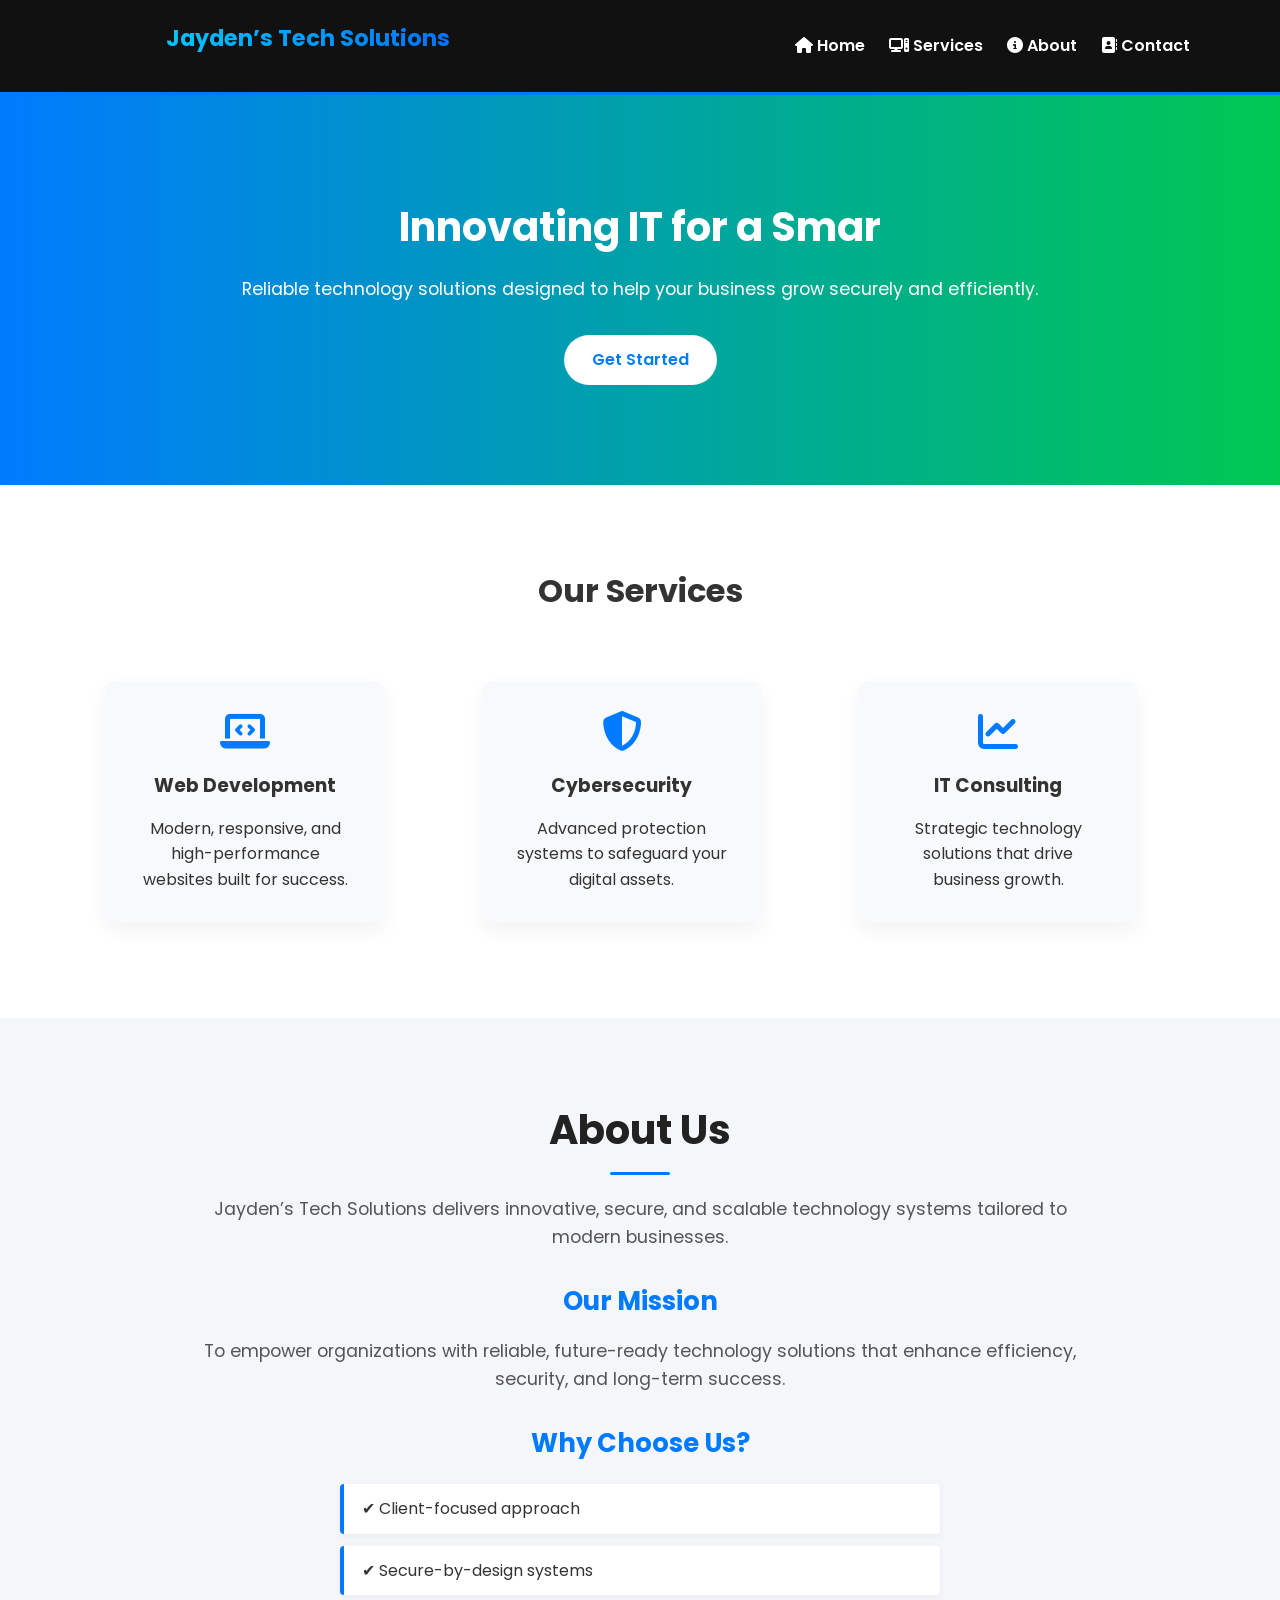
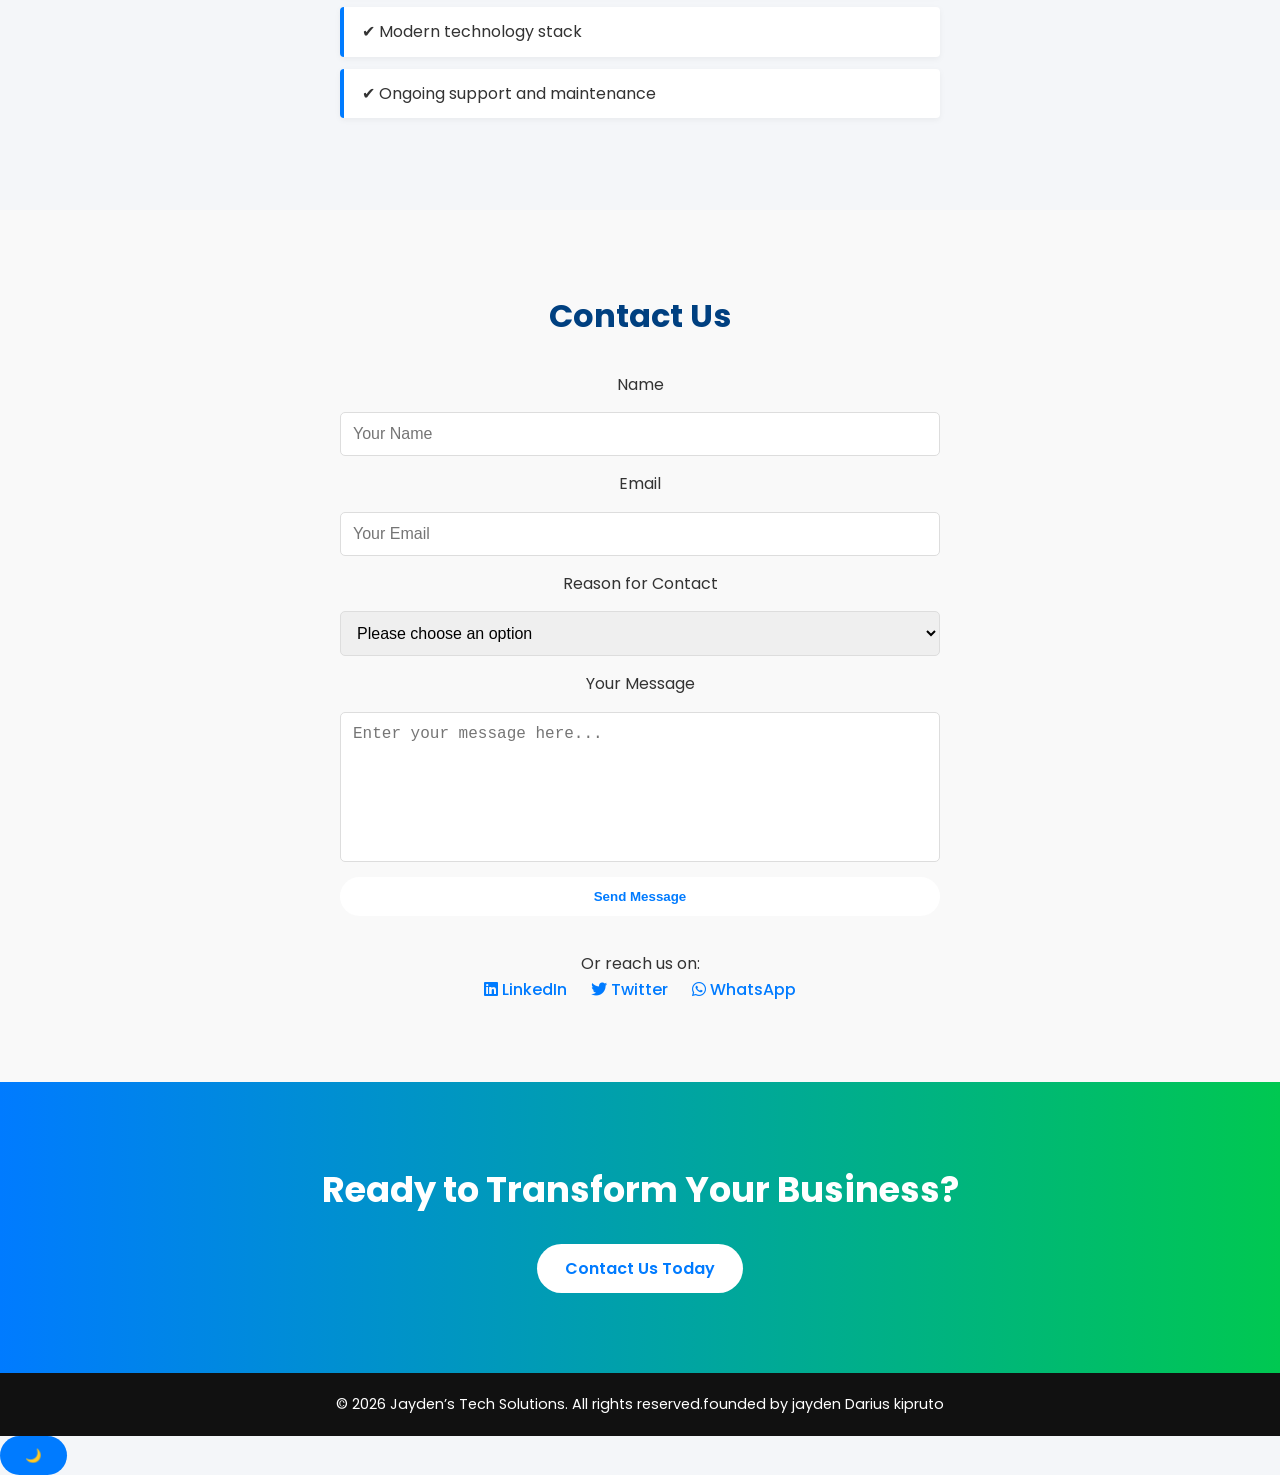
<file: index.html>
<!DOCTYPE html>
<html lang="en">
<head>
  <meta charset="UTF-8">
  <meta name="viewport" content="width=device-width, initial-scale=1.0">
  <title>Jayden’s Tech Solutions</title>

  <meta name="description" content="Jayden Tech Solutions by Jayden Darius Kipruto. Offering web development, cybersecurity, and IT consulting services in Kenya. Reliable technology solutions to help your business grow securely and efficiently.">
  <meta name="keywords" content="Jayden Darius, Jayden Kipruto, Kipruto Darius, Jayden Tech Solutions, IT services Kenya, web development, cybersecurity, IT consulting">
  <meta name="author" content="Jayden Darius Kipruto">
  <meta property="og:title" content="Jayden Tech Solutions - Innovating IT for a Smarter Future">
  <meta property="og:description" content="Founded by Jayden Darius Kipruto, Jayden Tech Solutions delivers web development, cybersecurity, and IT consulting services in Kenya.">
  <meta property="og:type" content="website">
  <meta property="og:url" content="https://dariuskipruto1.github.io/jayden/">
  <meta property="og:image" content="https://dariuskipruto1.github.io/jayden/image.png">
  <meta property="og:image:width" content="1200">
  <meta property="og:image:height" content="630">
  <meta name="twitter:card" content="summary_large_image">
  <meta name="twitter:title" content="Jayden Tech Solutions - Innovating IT for a Smarter Future">
  <meta name="twitter:description" content="Jayden Darius Kipruto provides reliable IT services including web development, cybersecurity, and consulting in Kenya.">
  <meta name="twitter:image" content="https://dariuskipruto1.github.io/jayden/image.png">


  <link rel="stylesheet" href="styles.css">
  <link href="https://fonts.googleapis.com/css2?family=Poppins:wght@400;600&display=swap" rel="stylesheet">
  <link rel="stylesheet" href="https://cdnjs.cloudflare.com/ajax/libs/font-awesome/6.5.0/css/all.min.css">

  <link rel="icon" type="image/png" href="jaytech.png">

 
  <script type="application/ld+json">
  {
    "@context": "https://schema.org",
    "@type": "Organization",
    "name": "Jayden Tech Solutions",
    "url": "https://dariuskipruto1.github.io/jayden",
    "founder": {
      "@type": "Person",
      "name": "Jayden Darius Kipruto"
    }
  }
  </script>
</head>


<body>
  <header class="header">
  <div class="container header-container">
    <div class="logo">
      <video autoplay muted loop playsinline class="logo-video">
        <source src="jayden.mp4" type="video/webm">
      </video>
      <h1>Jayden’s Tech Solutions</h1>
    </div>

    <nav>
      <ul class="nav-menu" id="navMenu">
        <li><a href="index.html"><i class="fa fa-home"></i> Home</a></li>
        <li><a href="service.html"><i class="fa-solid fa-computer"></i> Services</a></li>
        <li><a href="about.html"><i class="fa-solid fa-circle-info"></i> About</a></li>
        <li><a href="contact.html"><i class="fa-solid fa-address-book"></i> Contact</a></li>
      </ul>
    </nav>

    <div class="menu-toggle" onclick="toggleMenu()">
      <span class="fa fa-bars"></span>
    </div>
  </div>
</header>

<div class="overlay" id="overlay"></div>
<section id="home" class="hero">
  <div class="container">
    <h2>Innovating IT for a Smarter Future</h2>
    <p>Reliable technology solutions designed to help your business grow securely and efficiently.</p>
    <a href="contact.html" class="btn-primary">Get Started</a>
  </div>
</section>
<section id="services" class="services">
  <div class="container">
    <h2>Our Services</h2>

    <div class="services-grid">

      <div class="service-card">
        <i class="fas fa-laptop-code"></i>
        <h3>Web Development</h3>
        <p>Modern, responsive, and high-performance websites built for success.</p>
      </div>

      <div class="service-card">
        <i class="fas fa-shield-alt"></i>
        <h3>Cybersecurity</h3>
        <p>Advanced protection systems to safeguard your digital assets.</p>
      </div>

      <div class="service-card">
        <i class="fas fa-chart-line"></i>
        <h3>IT Consulting</h3>
        <p>Strategic technology solutions that drive business growth.</p>
      </div>

    </div>
  </div>
</section>

<section id="about" class="about">
  <div class="container">
    <h2>About Us</h2>

    <p>
      Jayden’s Tech Solutions delivers innovative, secure, and scalable
      technology systems tailored to modern businesses.
    </p>

    <h3>Our Mission</h3>
    <p>
      To empower organizations with reliable, future-ready technology solutions
      that enhance efficiency, security, and long-term success.
    </p>

    <h3>Why Choose Us?</h3>
    <ul class="about-list">
      <li>✔ Client-focused approach</li>
      <li>✔ Secure-by-design systems</li>
      <li>✔ Modern technology stack</li>
      <li>✔ Ongoing support and maintenance</li>
    </ul>
  </div>
</section>

<section id="contact" class="contact">
  <div class="container">
    <h2>Contact Us</h2>

    <form action="https://formsubmit.co/jaydencomputer7@gmail.com" method="POST">

      <label for="name">Name</label>
      <input type="text" id="name" name="name" placeholder="Your Name" required>

      <label for="email">Email</label>
      <input type="email" id="email" name="email" placeholder="Your Email" required>

      <label for="reason">Reason for Contact</label>
      <select id="reason" name="reason" required>
        <option value="">Please choose an option</option>
        <option value="support">Support</option>
        <option value="feedback">Feedback</option>
        <option value="partnership">Partnership</option>
        <option value="general">General Question</option>
      </select>

      <label for="message">Your Message</label>
      <textarea id="message" name="message" placeholder="Enter your message here..." required></textarea>

      <button type="submit" class="btn-primary">Send Message</button>

      <div class="social-links">
        <p>Or reach us on:</p>
        <a href="https://www.linkedin.com/in/darius-kipruto-01ab38348"><i class="fab fa-linkedin"></i> LinkedIn</a>
        <a href="https://x.com/jaydenITdarius"><i class="fab fa-twitter"></i> Twitter</a>
        <a href="https://wa.me/+254741182283" target="_blank">
  <i class="fab fa-whatsapp"></i> WhatsApp
</a>

      </div>

    </form>
  </div>
</section>

<section class="cta">
  <div class="container">
    <h2>Ready to Transform Your Business?</h2>
    <a href="contact.html" class="btn-primary">Contact Us Today</a>
  </div>
</section>

<footer>
  <div class="container">
    <p>&copy; 2026 Jayden’s Tech Solutions. All rights reserved.founded by jayden Darius kipruto</p>
  </div>
</footer>
<script src="script.js"></script>
</body>
</html>
</file>
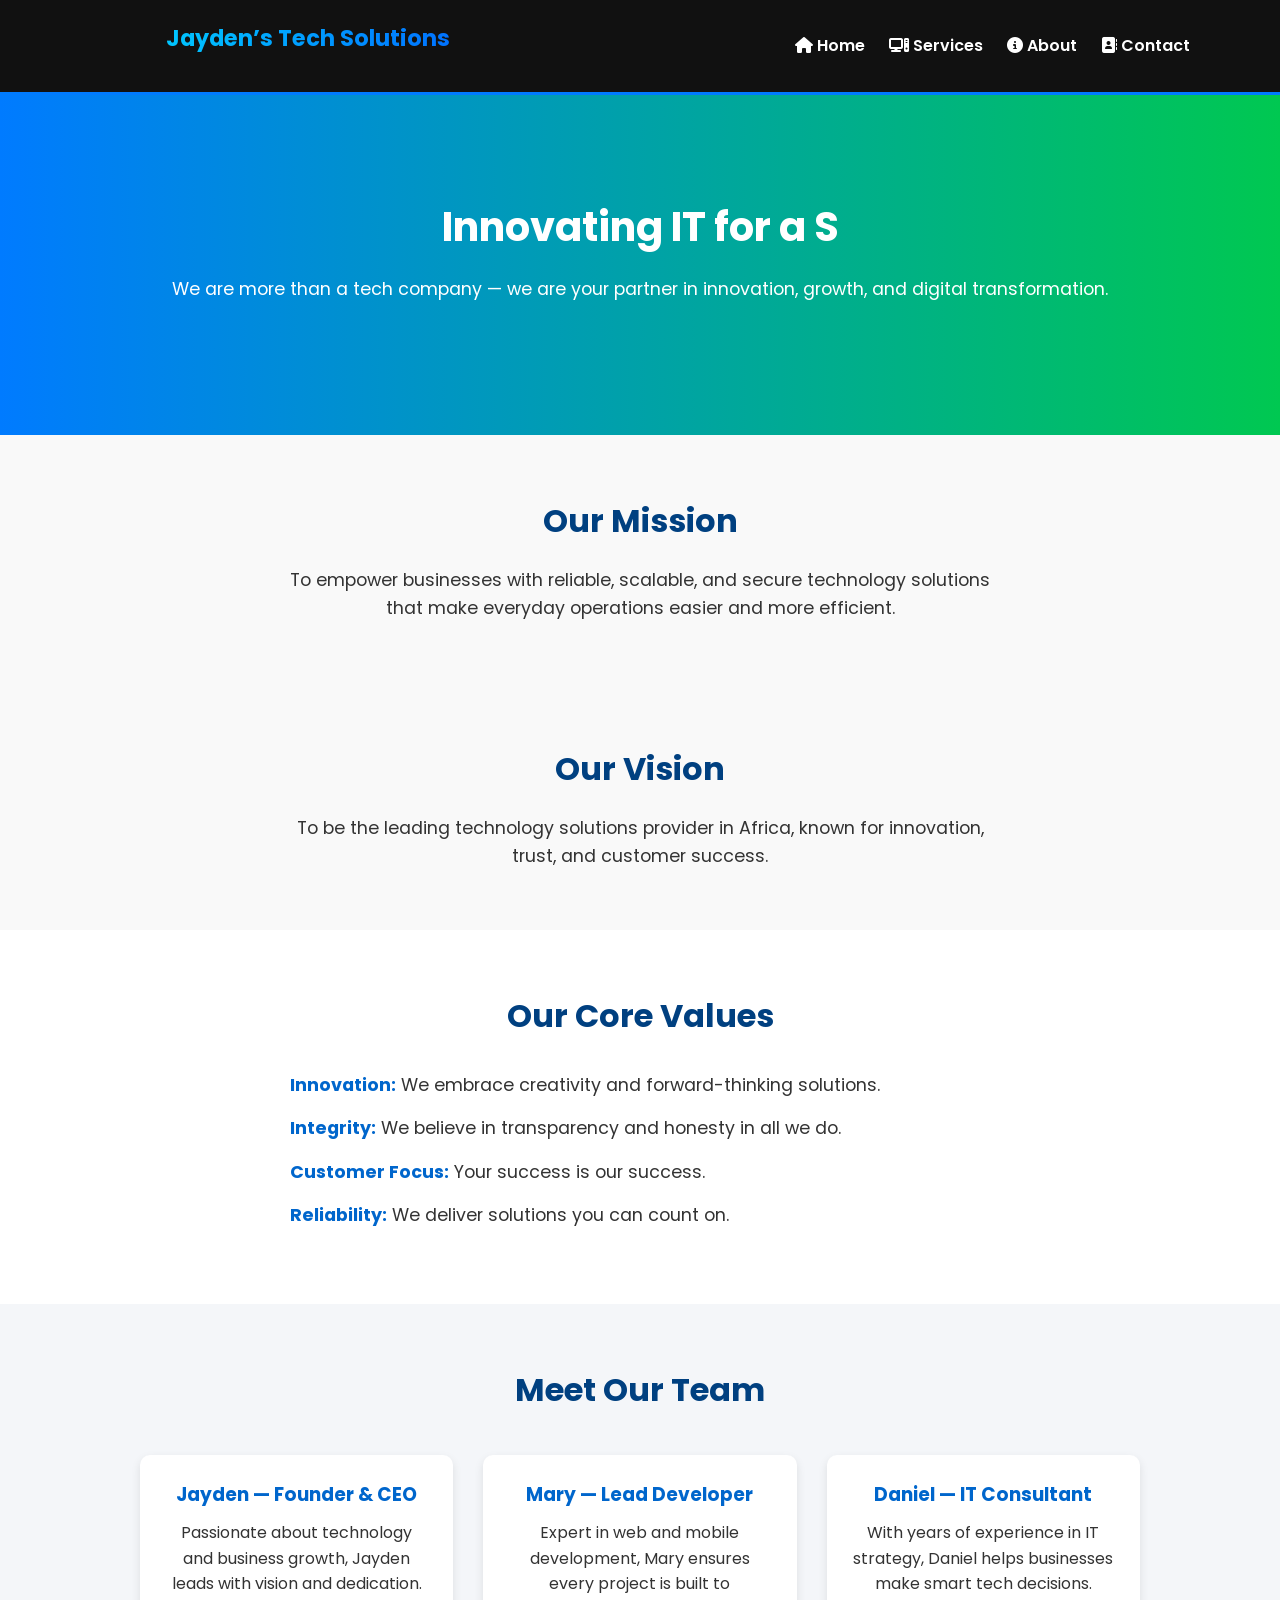
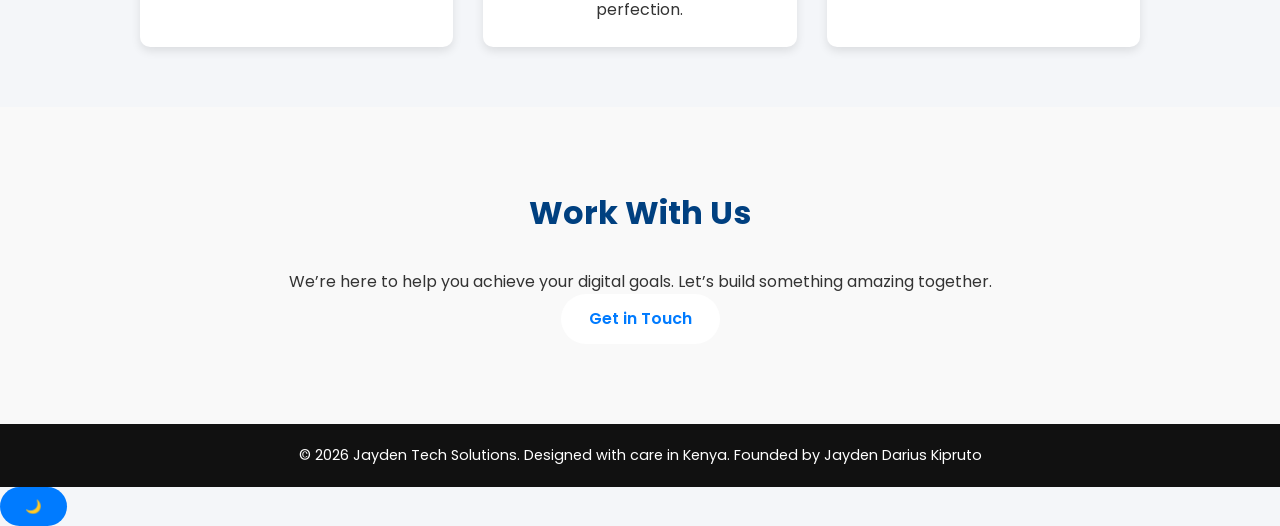
<file: about.html>
<!DOCTYPE html>
<html lang="en">
<head>
  <meta charset="UTF-8">
  <meta name="viewport" content="width=device-width, initial-scale=1.0">
  <title>About Us - Jayden’s Tech Solutions</title>
  <meta name="description" content="Learn more about Jayden Darius Kipruto and the mission behind Jayden Tech Solutions. Delivering innovative IT services in Kenya.">
  <meta name="keywords" content="About Jayden Tech Solutions, Jayden Darius Kipruto, IT services Kenya, company profile">
  <meta name="author" content="Jayden Darius Kipruto">
  <meta property="og:title" content="About Us - Jayden Tech Solutions">
  <meta property="og:description" content="Discover the story and vision of Jayden Tech Solutions, founded by Jayden Darius Kipruto.">
  <meta property="og:type" content="website">
  <meta property="og:url" content="https://dariuskipruto1.github.io/jayden/about.html">
  <meta property="og:image" content="https://dariuskipruto1.github.io/jayden/image.png">

  <meta name="twitter:card" content="summary_large_image">
  <meta name="twitter:title" content="About Us - Jayden Tech Solutions">
  <meta name="twitter:description" content="Learn more about Jayden Darius Kipruto and the mission behind Jayden Tech Solutions.">
  <meta name="twitter:image" content="https://dariuskipruto1.github.io/jayden/image.png">

  <link rel="stylesheet" href="styles.css">
  <link href="https://fonts.googleapis.com/css2?family=Poppins:wght@400;600&display=swap" rel="stylesheet">
  <link rel="stylesheet" href="https://cdnjs.cloudflare.com/ajax/libs/font-awesome/6.5.0/css/all.min.css">

  <link rel="icon" type="image/png" href="jaytech.png">
</head>

<body>
   <header class="header">
  <div class="container header-container">
    <div class="logo">
      <video autoplay muted loop playsinline class="logo-video">
        <source src="jayden.mp4" type="video/webm">
      </video>
      <h1>Jayden’s Tech Solutions</h1>
    </div>

    <nav>
      <ul class="nav-menu" id="navMenu">
        <li><a href="index.html"><i class="fa fa-home"></i> Home</a></li>
        <li><a href="service.html"><i class="fa-solid fa-computer"></i> Services</a></li>
        <li><a href="about.html"><i class="fa-solid fa-circle-info"></i> About</a></li>
        <li><a href="contact.html"><i class="fa-solid fa-address-book"></i> Contact</a></li>
      </ul>
    </nav>

    <div class="menu-toggle" onclick="toggleMenu()">
      <span class="fa fa-bars"></span>
    </div>
  </div>
</header>
<div class="overlay" id="overlay"></div>
  <section class="hero">
    <h2>About Jayden Tech Solutions</h2>
    <p>We are more than a tech company — we are your partner in innovation, growth, and digital transformation.</p>
  </section>
  <section class="mission">
    <h2>Our Mission</h2>
    <p>To empower businesses with reliable, scalable, and secure technology solutions that make everyday operations easier and more efficient.</p>
  </section>
  <section class="vision">
    <h2>Our Vision</h2>
    <p>To be the leading technology solutions provider in Africa, known for innovation, trust, and customer success.</p>
  </section>

  <section class="values">
    <h2>Our Core Values</h2>
    <ul>
      <li><strong>Innovation:</strong> We embrace creativity and forward-thinking solutions.</li>
      <li><strong>Integrity:</strong> We believe in transparency and honesty in all we do.</li>
      <li><strong>Customer Focus:</strong> Your success is our success.</li>
      <li><strong>Reliability:</strong> We deliver solutions you can count on.</li>
    </ul>
  </section>
  <section class="team">
    <h2>Meet Our Team</h2>
    <div class="team-container">
      <div class="team-member">
        <h3>Jayden — Founder & CEO</h3>
        <p>Passionate about technology and business growth, Jayden leads with vision and dedication.</p>
      </div>
      <div class="team-member">
        <h3>Mary — Lead Developer</h3>
        <p>Expert in web and mobile development, Mary ensures every project is built to perfection.</p>
      </div>
      <div class="team-member">
        <h3>Daniel — IT Consultant</h3>
        <p>With years of experience in IT strategy, Daniel helps businesses make smart tech decisions.</p>
      </div>
    </div>
  </section>
  <section class="contact">
    <h2>Work With Us</h2>
    <p>We’re here to help you achieve your digital goals. Let’s build something amazing together.</p>
    <a href="contact.html" class="cta-btn">Get in Touch</a>
  </section>

  
  <footer>
    <p>&copy; 2026 Jayden Tech Solutions. Designed with care in Kenya. Founded by Jayden Darius Kipruto</p>
  </footer>
  <script src="script.js"></script>
</body>
</html>
</file>
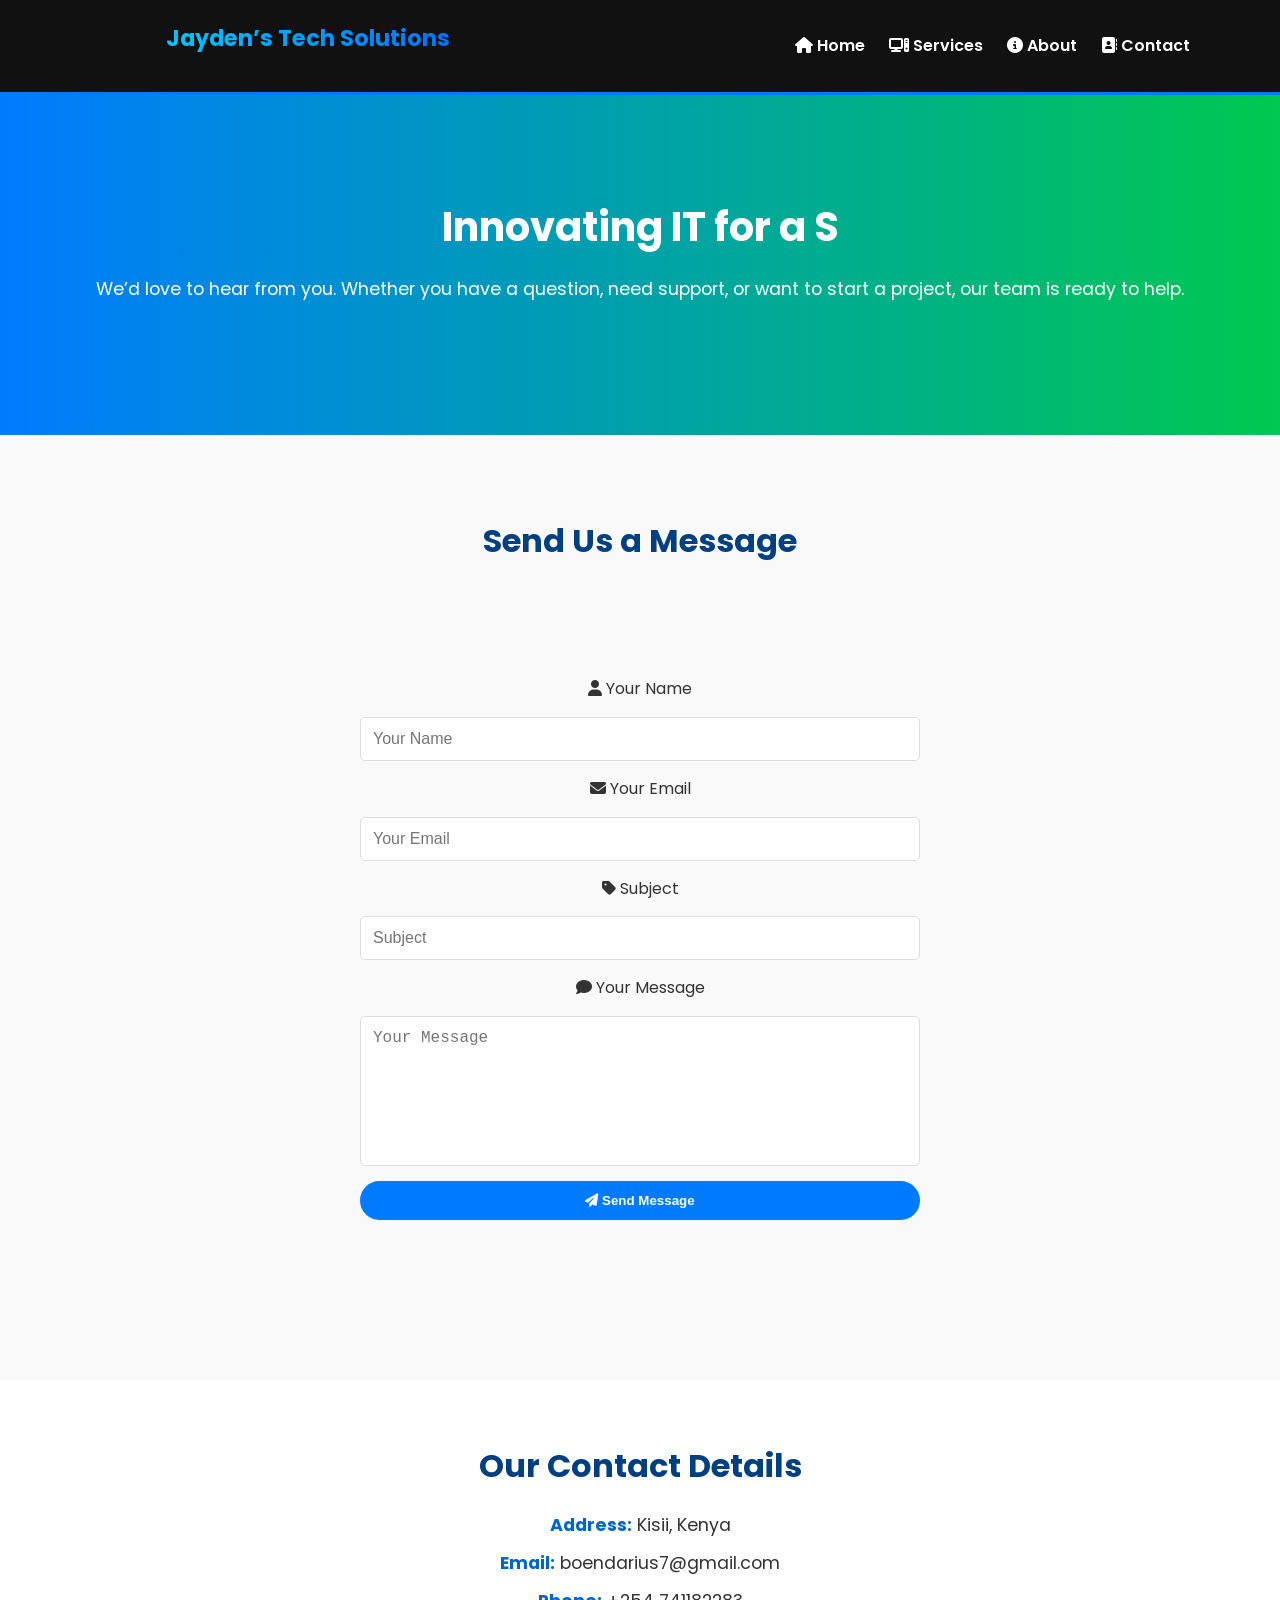
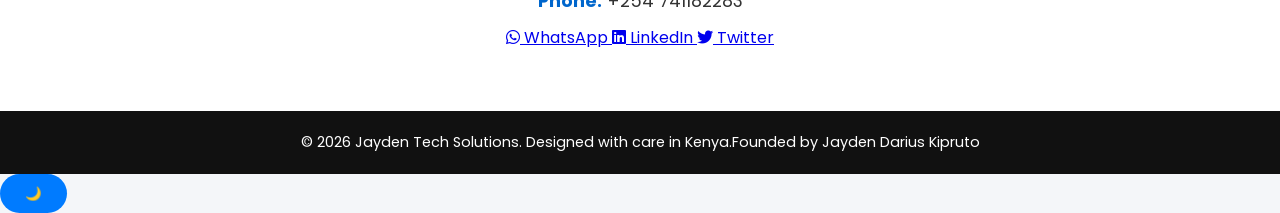
<file: contact.html>
<!DOCTYPE html>
<html lang="en">
<head>
  <meta charset="UTF-8">
  <meta name="viewport" content="width=device-width, initial-scale=1.0">
  <title>Contact Us - Jayden’s Tech Solutions</title>
  <meta name="description" content="Get in touch with Jayden Tech Solutions. We’re here to help you with your technology needs.">
  <meta name="keywords" content="Contact Jayden Tech Solutions, Jayden Darius Kipruto, IT services Kenya, company profile">
  <meta name="author" content="Jayden Darius Kipruto">
  <meta property="og:title" content="Contact Us - Jayden Tech Solutions">
  <meta property="og:description" content="Get in touch with Jayden Tech Solutions. We’re here to help you with your technology needs.">
  <meta property="og:type" content="website">
  <meta property="og:url" content="https://dariuskipruto1.github.io/jayden/contact.html">
  <meta property="og:image" content="https://dariuskipruto1.github.io/jayden/image.png">
  <meta name="twitter:card" content="summary_large_image">
  <meta name="twitter:title" content="Contact Us - Jayden Tech Solutions">
  <meta name="twitter:description" content="Get in touch with Jayden Tech Solutions. We’re here to help you with your technology needs.">
  <meta name="twitter:image" content="https://dariuskipruto1.github.io/jayden/image.png">

  <link rel="stylesheet" href="styles.css">
  <link href="https://fonts.googleapis.com/css2?family=Poppins:wght@400;600&display=swap" rel="stylesheet">
  <link rel="stylesheet" href="https://cdnjs.cloudflare.com/ajax/libs/font-awesome/6.5.0/css/all.min.css">
  <link rel="icon" type="image/png" href="jaytech.png">
</head>

<body> <header class="header">
  <div class="container header-container">
    <div class="logo">
      <video autoplay muted loop playsinline class="logo-video">
        <source src="jayden.mp4" type="video/webm">
      </video>
      <h1>Jayden’s Tech Solutions</h1>
    </div>
    <nav>
      <ul class="nav-menu" id="navMenu">
        <li><a href="index.html"><i class="fa fa-home"></i> Home</a></li>
        <li><a href="service.html"><i class="fa-solid fa-computer"></i> Services</a></li>
        <li><a href="about.html"><i class="fa-solid fa-circle-info"></i> About</a></li>
        <li><a href="contact.html"><i class="fa-solid fa-address-book"></i> Contact</a></li>
      </ul>
    </nav>
    <div class="menu-toggle" onclick="toggleMenu()">
      <span class="fa fa-bars"></span>
    </div>
  </div>
</header>
<div class="overlay" id="overlay"></div>
  <section class="hero">
    <h2>Get in Touch</h2>
    <p>We’d love to hear from you. Whether you have a question, need support, or want to start a project, our team is ready to help.</p>
  </section>
 <section class="contact-form">
  <h2>Send Us a Message</h2>
  <form action="https://formspree.io/f/mqeyazaq" method="POST" class="contact-form">
    <label for="name"><i class="fa fa-user"></i> Your Name</label>
    <input type="text" id="name" name="name" placeholder="Your Name" required>

    <label for="email"><i class="fa fa-envelope"></i> Your Email</label>
    <input type="email" id="email" name="email" placeholder="Your Email" required>

    <label for="subject"><i class="fa fa-tag"></i> Subject</label>
    <input type="text" id="subject" name="subject" placeholder="Subject" required>

    <label for="message"><i class="fa fa-comment"></i> Your Message</label>
    <textarea id="message" name="message" placeholder="Your Message" required></textarea>


    <input type="hidden" name="_autoresponse" value="Thank you for contacting Jayden Tech Solutions! We will get back to you as soon as possible.">

   
    <input type="hidden" name="_next" value="https://dariuskipruto1.github.io/jayden/thank-you.html">

    <button type="submit"><i class="fa fa-paper-plane"></i> Send Message</button>
  </form>
</section>

<section class="contact-info">
  <h2>Our Contact Details</h2>
  <p><strong>Address:</strong> Kisii, Kenya</p>
  <p><strong>Email:</strong> boendarius7@gmail.com</p>
  <p><strong>Phone:</strong> +254 741182283</p>

  <div class="socialMedia">
    <a href="https://wa.me/+254741182283" target="_blank">
      <i class="fab fa-whatsapp"></i> WhatsApp
    </a>
    <a href="https://www.linkedin.com/in/darius-kipruto-01ab38348" target="_blank">
      <i class="fab fa-linkedin"></i> LinkedIn
    </a>
    <a href="https://x.com/jaydenITdarius" target="_blank">
      <i class="fab fa-twitter"></i> Twitter
    </a>
  </div>
</section>


  <footer>
    <p>&copy; 2026 Jayden Tech Solutions. Designed with care in Kenya.Founded by Jayden Darius Kipruto</p>
  </footer>
  <script src="script.js"></script>
</body>
</html>
</file>
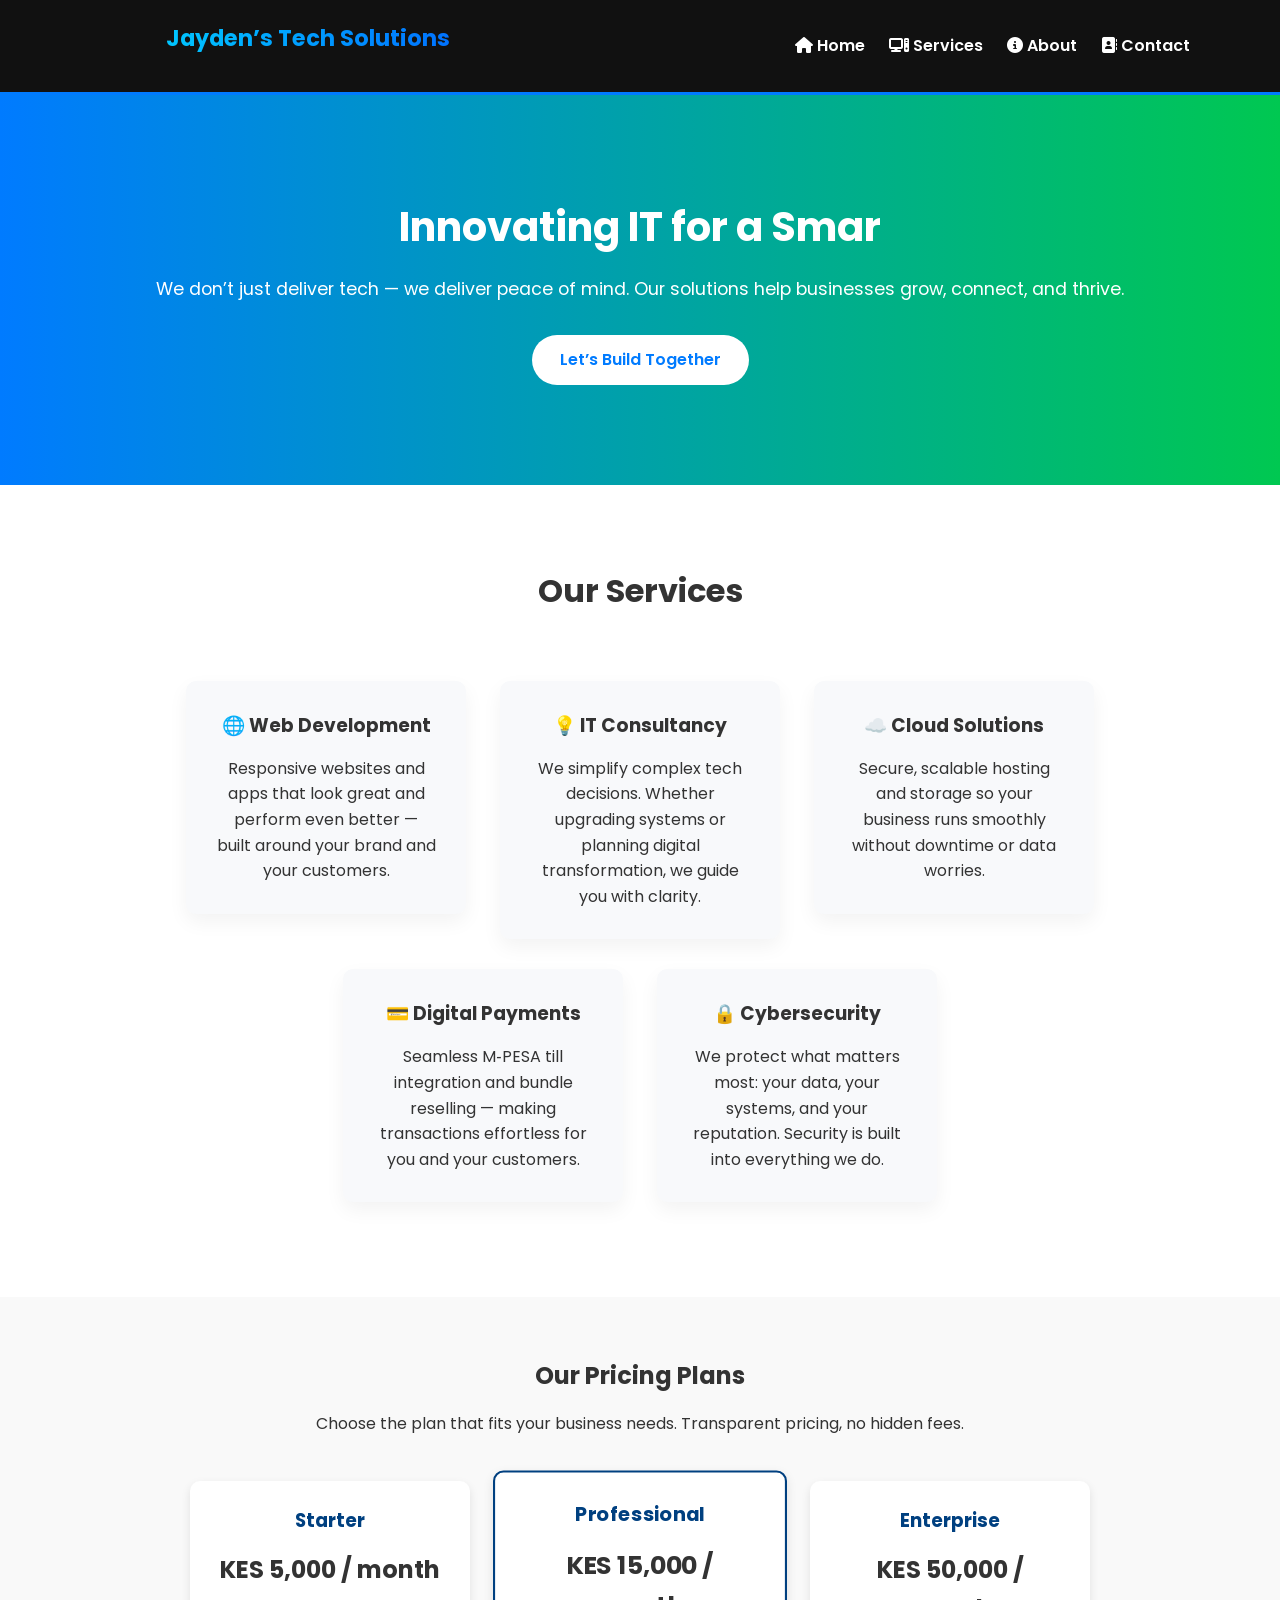
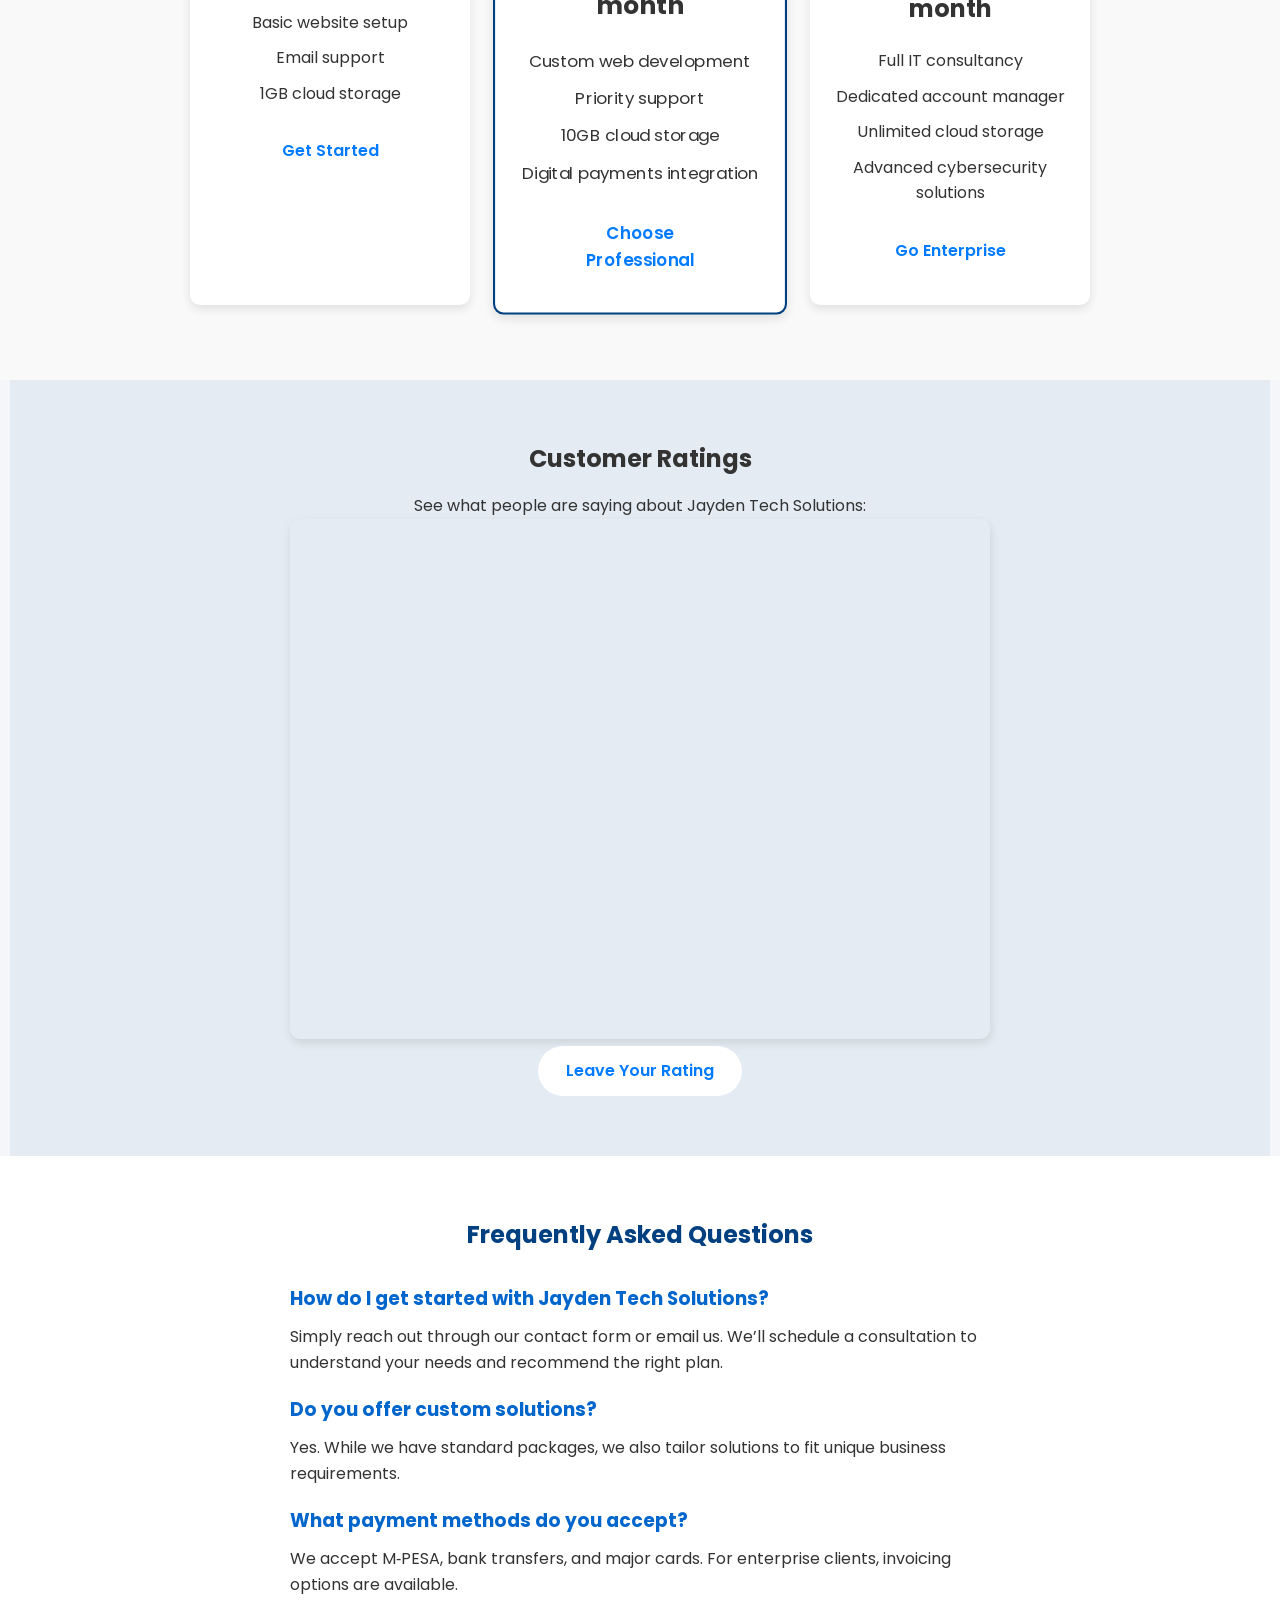
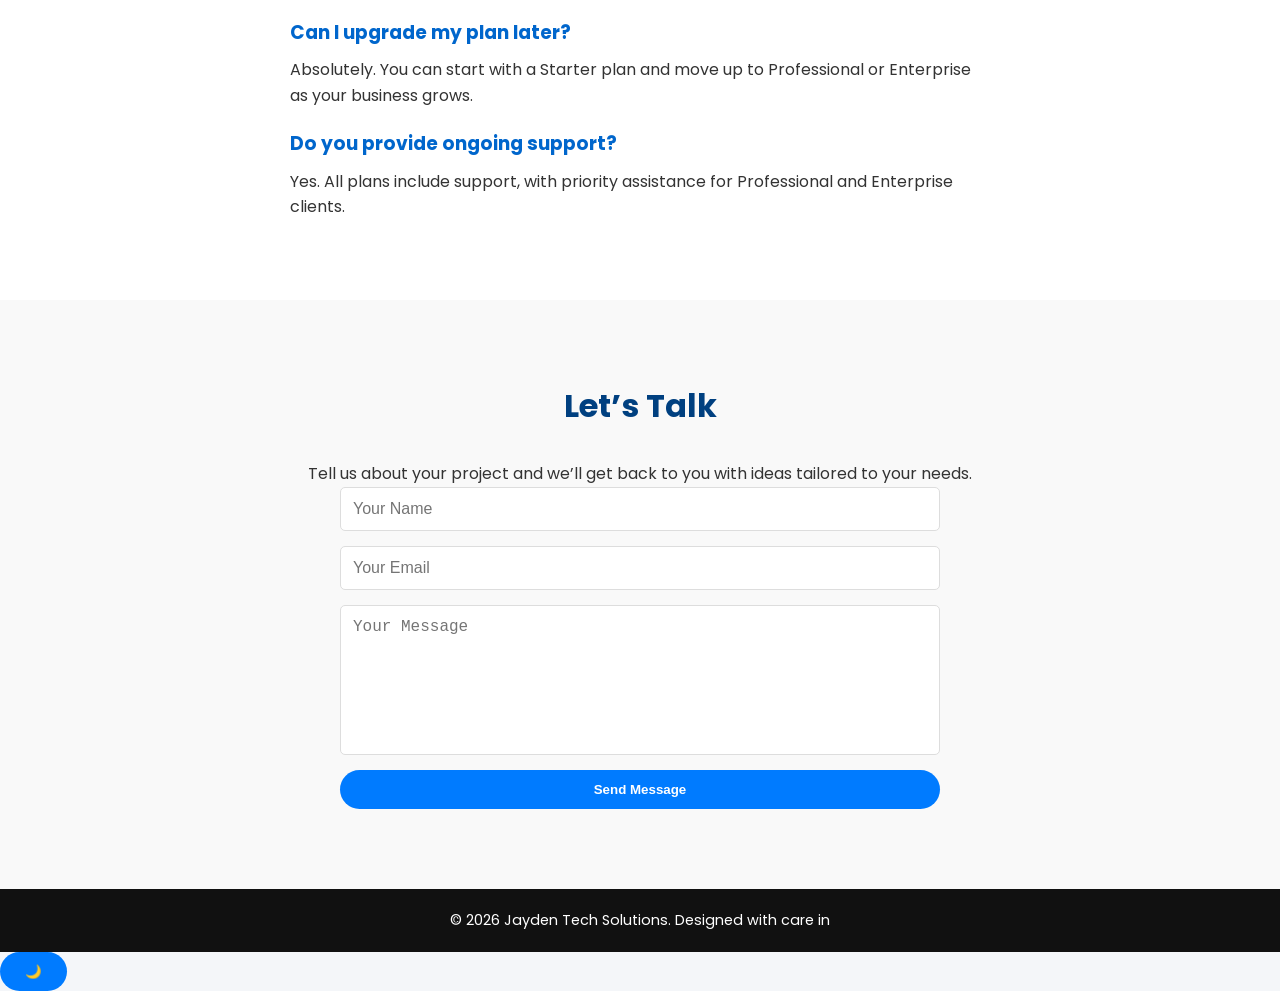
<file: service.html>
<!DOCTYPE html>
<html lang="en"><head>
  <meta charset="UTF-8">
  <meta name="viewport" content="width=device-width, initial-scale=1.0">
  <title>Services - Jayden’s Tech Solutions</title>

  <!-- SEO -->
  <meta name="description" content="Explore Jayden Tech Solutions services: web development, cybersecurity, and IT consulting tailored for businesses in Kenya.">
  <meta name="keywords" content="Jayden Tech Solutions services, web development Kenya, cybersecurity Kenya, IT consulting Kenya">
  <meta name="author" content="Jayden Darius Kipruto">
  <meta property="og:title" content="Services - Jayden Tech Solutions">
  <meta property="og:description" content="Professional IT services including web development, cybersecurity, and consulting by Jayden Tech Solutions.">
  <meta property="og:type" content="website">
  <meta property="og:url" content="https://dariuskipruto1.github.io/jayden/services.html">
  <meta property="og:image" content="https://dariuskipruto1.github.io/jayden/image.png">
  <meta name="twitter:card" content="summary_large_image">
  <meta name="twitter:title" content="Services - Jayden Tech Solutions">
  <meta name="twitter:description" content="Explore Jayden Tech Solutions services: web development, cybersecurity, and IT consulting.">
  <meta name="twitter:image" content="https://dariuskipruto1.github.io/jayden/image.png">
  <link rel="stylesheet" href="styles.css">
  <link href="https://fonts.googleapis.com/css2?family=Poppins:wght@400;600&display=swap" rel="stylesheet">
  <link rel="stylesheet" href="https://cdnjs.cloudflare.com/ajax/libs/font-awesome/6.5.0/css/all.min.css">

  <link rel="icon" type="image/png" href="jaytech.png">
</head>

<body>
  <header class="header">
  <div class="container header-container">
    <div class="logo">
      <video autoplay muted loop playsinline class="logo-video">
        <source src="jayden.mp4" type="video/webm">
      </video>
      <h1>Jayden’s Tech Solutions</h1>
    </div>

    <nav>
      <ul class="nav-menu" id="navMenu">
        <li><a href="index.html"><i class="fa fa-home"></i> Home</a></li>
        <li><a href="service.html"><i class="fa-solid fa-computer"></i> Services</a></li>
        <li><a href="about.html"><i class="fa-solid fa-circle-info"></i> About</a></li>
        <li><a href="contact.html"><i class="fa-solid fa-address-book"></i> Contact</a></li>
      </ul>
    </nav>
    <div class="menu-toggle" onclick="toggleMenu()">
      <span class="fa fa-bars"></span>
    </div>
  </div>
</header>
<div class="overlay" id="overlay"></div>
  <section class="hero">
    <h2>Technology That Works for You</h2>
    <p>We don’t just deliver tech — we deliver peace of mind. Our solutions help businesses grow, connect, and thrive.</p>
    <a href="contact.html" class="cta-btn">Let’s Build Together</a>
  </section>

  <!-- Services -->
  <section class="services">
    <h2>Our Services</h2>
    <div class="service-card">
      <h3>🌐 Web Development</h3>
      <p>Responsive websites and apps that look great and perform even better — built around your brand and your customers.</p>
    </div>
    <div class="service-card">
      <h3>💡 IT Consultancy</h3>
      <p>We simplify complex tech decisions. Whether upgrading systems or planning digital transformation, we guide you with clarity.</p>
    </div>
    <div class="service-card">
      <h3>☁️ Cloud Solutions</h3>
      <p>Secure, scalable hosting and storage so your business runs smoothly without downtime or data worries.</p>
    </div>
    <div class="service-card">
      <h3>💳 Digital Payments</h3>
      <p>Seamless M‑PESA till integration and bundle reselling — making transactions effortless for you and your customers.</p>
    </div>
    <div class="service-card">
      <h3>🔒 Cybersecurity</h3>
      <p>We protect what matters most: your data, your systems, and your reputation. Security is built into everything we do.</p>
    </div>
  </section>

  <!-- Pricing Plans -->
  <section class="pricing">
    <h2>Our Pricing Plans</h2>
    <p>Choose the plan that fits your business needs. Transparent pricing, no hidden fees.</p>
    
    <div class="pricing-container">
      <div class="pricing-card">
        <h3>Starter</h3>
        <p class="price">KES 5,000 / month</p>
        <ul>
          <li>Basic website setup</li>
          <li>Email support</li>
          <li>1GB cloud storage</li>
        </ul>
        <a href="contact.html" class="cta-btn">Get Started</a>
      </div>

      <div class="pricing-card featured">
        <h3>Professional</h3>
        <p class="price">KES 15,000 / month</p>
        <ul>
          <li>Custom web development</li>
          <li>Priority support</li>
          <li>10GB cloud storage</li>
          <li>Digital payments integration</li>
        </ul>
        <a href="contact.html" class="cta-btn">Choose Professional</a>
      </div>

      <div class="pricing-card">
        <h3>Enterprise</h3>
        <p class="price">KES 50,000 / month</p>
        <ul>
          <li>Full IT consultancy</li>
          <li>Dedicated account manager</li>
          <li>Unlimited cloud storage</li>
          <li>Advanced cybersecurity solutions</li>
        </ul>
        <a href="contact.html" class="cta-btn">Go Enterprise</a>
      </div>
    </div>
  </section>

  <!-- Ratings -->
  <section class="ratings">
    <h2>Customer Ratings</h2>
    <p>See what people are saying about Jayden Tech Solutions:</p>
    
    <!-- Embed published Google Sheet with ratings -->
    <iframe src="https://docs.google.com/forms/d/e/1FAIpQLSeIEjjdAbzvMqStABc06R0okIWMU6HvvPC_lSjKItUt4hHAEw/viewform?embedded=true" width="700" height="520" frameborder="0" marginheight="0" marginwidth="0">Loading…</iframe>
    
    <p><a href="https://docs.google.com/forms/d/e/1FAIpQLSeIEjjdAbzvMqStABc06R0okIWMU6HvvPC_lSjKItUt4hHAEw/viewform?usp=publish-editor" target="_blank" class="cta-btn">Leave Your Rating</a></p>
  </section>

  <!-- FAQ -->
  <section class="faq">
    <h2>Frequently Asked Questions</h2>
    <div class="faq-item">
      <h3>How do I get started with Jayden Tech Solutions?</h3>
      <p>Simply reach out through our contact form or email us. We’ll schedule a consultation to understand your needs and recommend the right plan.</p>
    </div>
    <div class="faq-item">
      <h3>Do you offer custom solutions?</h3>
      <p>Yes. While we have standard packages, we also tailor solutions to fit unique business requirements.</p>
    </div>
    <div class="faq-item">
      <h3>What payment methods do you accept?</h3>
      <p>We accept M‑PESA, bank transfers, and major cards. For enterprise clients, invoicing options are available.</p>
    </div>
    <div class="faq-item">
      <h3>Can I upgrade my plan later?</h3>
      <p>Absolutely. You can start with a Starter plan and move up to Professional or Enterprise as your business grows.</p>
    </div>
    <div class="faq-item">
      <h3>Do you provide ongoing support?</h3>
      <p>Yes. All plans include support, with priority assistance for Professional and Enterprise clients.</p>
    </div>
  </section>

  <!-- Contact -->
  <section class="contact">
    <h2>Let’s Talk</h2>
    <p>Tell us about your project and we’ll get back to you with ideas tailored to your needs.</p>
    <form>
      <input type="text" placeholder="Your Name" required>
      <input type="email" placeholder="Your Email" required>
      <textarea placeholder="Your Message" required></textarea>
      <button type="submit">Send Message</button>
    </form>
  </section>

  <!-- Footer -->
  <footer>
    <p>&copy; 2026 Jayden Tech Solutions. Designed with care in <Kenya class="Founded"></Kenya></p>
  </footer>
<script src="script.js"></script> 
</body>
</html>
</file>
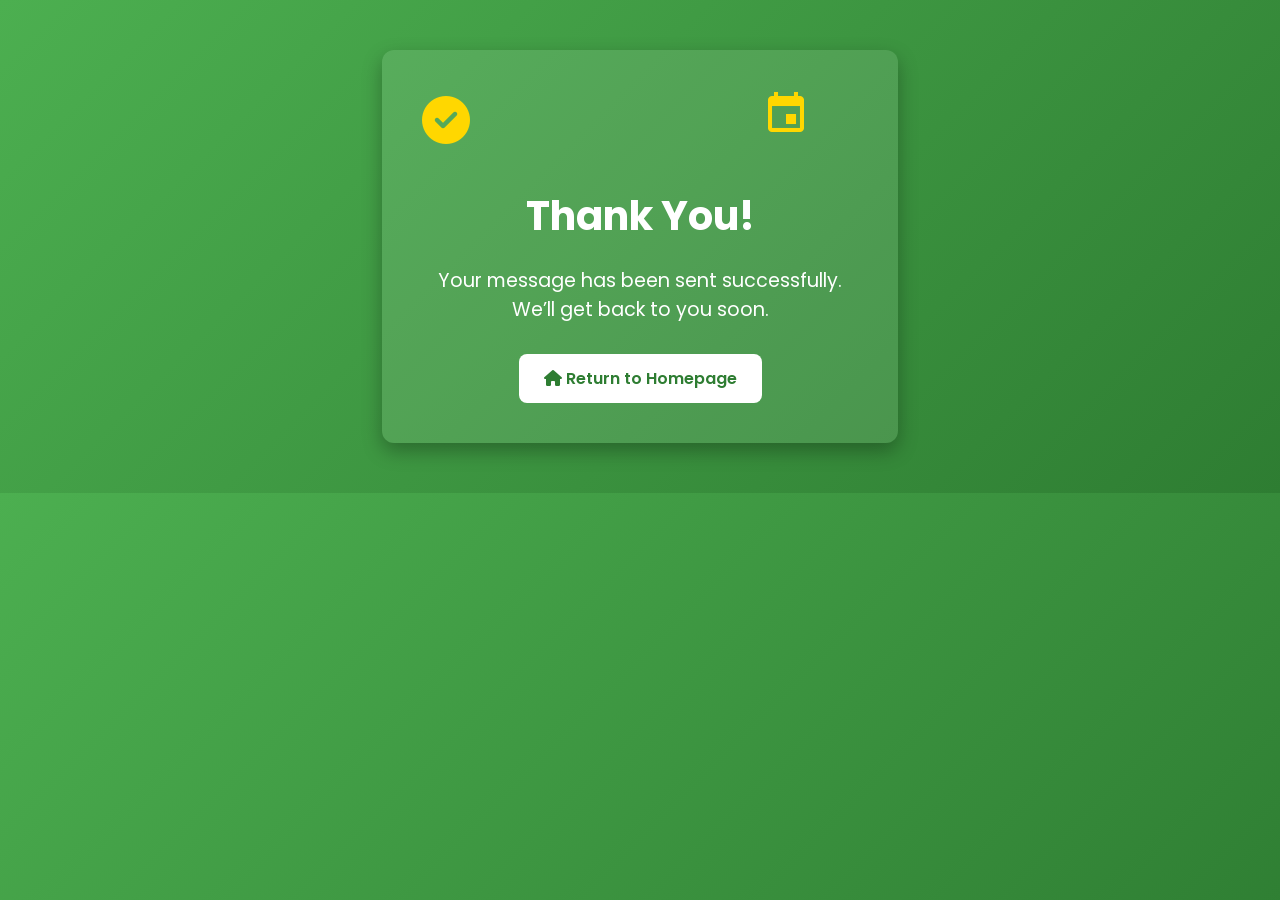
<file: thank-you.html>
<!DOCTYPE html>
<html lang="en">
<head>
  <meta charset="UTF-8">
  <title>Thank You - Jayden Tech Solutions</title>
  <link href="https://fonts.googleapis.com/icon?family=Material+Icons" rel="stylesheet">
  <link rel="stylesheet" href="https://cdnjs.cloudflare.com/ajax/libs/font-awesome/6.5.0/css/all.min.css">
<link href="https://fonts.googleapis.com/css2?family=Poppins:wght@400;600&display=swap" rel="stylesheet">


  <style>
    body {
      font-family: 'Poppins', sans-serif;
      background: linear-gradient(135deg, #4CAF50, #2E7D32);
      color: #fff;
      text-align: center;
      padding: 50px;
      margin: 0;
    }
    .thankyou-container {
      background: rgba(255, 255, 255, 0.1);
      padding: 40px;
      border-radius: 12px;
      display: inline-block;
      box-shadow: 0 8px 20px rgba(0,0,0,0.3);
      animation: fadeIn 1.5s ease-in-out;
    }
    h1 {
      font-size: 2.5em;
      margin-bottom: 20px;
    }
    p {
      font-size: 1.2em;
      margin-bottom: 30px;
    }
    a {
      display: inline-block;
      padding: 12px 25px;
      background: #fff;
      color: #2E7D32;
      text-decoration: none;
      font-weight: 600;
      border-radius: 8px;
      transition: background 0.3s, color 0.3s;
    }
    a:hover {
      background: #2E7D32;
      color: #fff;
    }
    @keyframes fadeIn {
      from { opacity: 0; transform: translateY(20px); }
      to { opacity: 1; transform: translateY(0); }
    }
    .icon {
      font-size: 3em;
      margin-bottom: 15px;
      color: #FFD700;
    }
  </style>
</head>
<body>
  <div class="thankyou-container">
    
    <i class="fa-solid fa-check-circle icon"></i>


    <span class="material-icons icon">emoji_events</span>

    <h1 id="thankYouMessage">Thank You!</h1>
    <p>Your message has been sent successfully.<br>We’ll get back to you soon.</p>
    <a href="index.html"><i class="fa-solid fa-home"></i> Return to Homepage</a>
  </div>
 <script>
  const params = new URLSearchParams(window.location.search);
  const name = params.get('name');
  if (name) {
    document.getElementById('thankYouMessage').textContent =
      `Thank you for contacting Jayden Tech Solutions, ${name}! We’ll get back to you soon.`;
  }
</script>

</body>
</html>
</file>
<file: styles.css>
* {
  margin: 0;
  padding: 0;
  box-sizing: border-box;
}

html {
  scroll-behavior: smooth;
}

body {
  font-family: 'Poppins', Arial, sans-serif;
  background-color: #f4f6f9;
  color: #333;
  line-height: 1.6;
}

h1, h2, h3 {
  margin: 0 0 15px;
}

.container {
  width: 90%;
  max-width: 1100px;
  margin: auto;
}
.header {
  background: #111;
  color: #fff;
  padding: 1rem 20px;
  position: sticky;
  top: 0;
  z-index: 1000;
  border-bottom: 3px solid #007BFF;
}

.header-container {
  display: flex;
  justify-content: space-between;
  align-items: center;
}

.logo {
  display: flex;
  align-items: center;
  gap: 1rem;
}

.logo-video {
  width: 60px;
  height: 60px;
  border-radius: 50%;
  object-fit: cover;
}

.logo h1 {
  font-size: 1.4rem;
  font-weight: 700;
  background: linear-gradient(90deg, #00c6ff, #0072ff);
  -webkit-background-clip: text;
  -webkit-text-fill-color: transparent;
}

.nav-menu {
  list-style: none;
  display: flex;
  gap: 1.5rem;
}

.nav-menu li a {
  color: #fff;
  text-decoration: none;
  font-weight: 600;
  transition: 0.3s ease;
}

.nav-menu li a:hover {
  color: #00c6ff;
}

.nav-menu a.active {
  color: #00c6ff;
  font-weight: 700;
  border-bottom: 2px solid #fff;
}

.menu-toggle {
  display: none;
  cursor: pointer;
  color: #fff;
  font-size: 28px;
  z-index: 1001;
}

.overlay {
  display: none;
  position: fixed;
  inset: 0;
  background: rgba(0,0,0,0.5);
  z-index: 998;
  opacity: 0;
  transition: opacity 0.3s ease;
}

.overlay.active {
  display: block;
  opacity: 1;
}
.hero {
  background: linear-gradient(to right, #007BFF, #00C851);
  color: #fff;
  text-align: center;
  padding: 100px 20px;
}

.hero h2 {
  font-size: 2.5rem;
  margin-bottom: 1rem;
}

.hero p {
  margin-bottom: 2rem;
  font-size: 1.1rem;
}
.cta-btn, 
.btn-primary {
  display: inline-block;
  background: #fff;
  color: #007BFF;
  padding: 12px 28px;
  border-radius: 30px;
  text-decoration: none;
  font-weight: 600;
  transition: all 0.3s ease;
}

.cta-btn:hover, 
.btn-primary:hover {
  background: #111;
  color: #fff;
  transform: translateY(-2px);
  box-shadow: 0 6px 15px rgba(0,0,0,0.2);
}
.services {
  padding: 80px 20px;
  text-align: center;
  background: #fff;
}

.services h2 {
  margin-bottom: 50px;
  font-size: 2rem;
}

.services-grid {
  display: grid;
  grid-template-columns: repeat(auto-fit, minmax(250px, 1fr));
  gap: 30px;
}

.service-card {
  background: #f8f9fb;
  border-radius: 10px;
  padding: 30px;
  margin: 15px;
  width: 280px;
  display: inline-block;
  vertical-align: top;
  box-shadow: 0 8px 20px rgba(0,0,0,0.05);
  transition: transform 0.3s, box-shadow 0.3s ease;
}

.service-card i {
  font-size: 40px;
  color: #007BFF;
  margin-bottom: 20px;
}

.service-card h3 {
  margin-bottom: 15px;
}

.service-card:hover {
  transform: translateY(-8px);
  box-shadow: 0 15px 30px rgba(0,0,0,0.1);
}
.pricing {
  padding: 60px 20px;
  text-align: center;
  background: #f9f9f9;
}

.pricing-container {
  display: flex;
  flex-wrap: wrap;
  justify-content: center;
  margin-top: 30px;
}

.pricing-card {
  background: #fff;
  border-radius: 10px;
  margin: 15px;
  padding: 25px;
  width: 280px;
  box-shadow: 0 4px 10px rgba(0,0,0,0.1);
  transition: transform 0.3s;
}

.pricing-card:hover {
  transform: translateY(-5px);
}

.pricing-card h3 {
  color: #004080;
  margin-bottom: 10px;
}

.price {
  font-size: 1.5em;
  font-weight: bold;
  margin: 15px 0;
}

.pricing-card ul {
  list-style: none;
  padding: 0;
  margin: 20px 0;
}

.pricing-card ul li {
  margin: 10px 0;
}

.featured {
  border: 2px solid #004080;
  transform: scale(1.05);
}
.ratings {
  background: #e4ebf2;
  padding: 60px 20px;
  text-align: center;
  margin-left: 10px;
  margin-right: 10px;
}

.ratings iframe {
  border-radius: 10px;
  box-shadow:   1px 4px 10px rgba(0,0,0,0.1);
}

.faq {
  padding: 60px 20px;
  background: #fff;
  text-align: center;
}

.faq h2 {
  color: #004080;
  margin-bottom: 30px;
}

.faq-item {
  max-width: 700px;
  margin: 20px auto;
  text-align: left;
}

.faq-item h3 {
  color: #0066cc;
  margin-bottom: 10px;
}

.faq-item p {
  margin: 0 0 20px;
  line-height: 1.6;
}
.about {
  padding: 80px 20px;
  background: #f4f6f9;
  text-align: center;
  font-family: "Poppins", "Segoe UI", Tahoma, sans-serif;
  color: #333;
}

.about .container {
  max-width: 900px;
  margin: 0 auto;
}

.about h2 {
  font-size: 2.5rem;
  margin-bottom: 20px;
  color: #222;
  position: relative;
}

.about h2::after {
  content: "";
  display: block;
  width: 60px;
  height: 3px;
  background: #007BFF;
  margin: 10px auto 0;
  border-radius: 2px;
}

.about p {
  font-size: 1.1rem;
  line-height: 1.6;
  margin-bottom: 25px;
  color: #555;
}

.about h3 {
  font-size: 1.6rem;
  margin-top: 30px;
  margin-bottom: 15px;
  color: #007BFF;
}

.about-list {
  list-style: none;
  padding: 0;
  margin: 20px auto 0;
  max-width: 600px;
  text-align: left;
}

.about-list li {
  background: #fff;
  padding: 12px 18px;
  margin-bottom: 12px;
  border-left: 4px solid #007BFF;
  border-radius: 4px;
  font-size: 1rem;
  box-shadow: 0 2px 6px rgba(0,0,0,0.05);
  transition: all 0.3s ease;
}

.about-list li:hover {
  transform: translateY(-3px);
  box-shadow: 0 4px 12px rgba(0,0,0,0.1);
  background: #f0f8ff;
  border-left-color: #005a9e;
}
.mission, 
.vision {
  padding: 60px 20px;
  text-align: center;
  background: #f9f9f9;
}

.mission h2, 
.vision h2 {
  font-size: 2rem;
  color: #004080;
  margin-bottom: 20px;
}

.mission p, 
.vision p {
  max-width: 700px;
  margin: auto;
  font-size: 1.1rem;
  line-height: 1.6;
}

.values {
  padding: 60px 20px;
  background: #fff;
  text-align: center;
}

.values h2 {
  font-size: 2rem;
  color: #004080;
  margin-bottom: 30px;
}

.values ul {
  list-style: none;
  max-width: 700px;
  margin: auto;
  padding: 0;
  text-align: left;
}

.values ul li {
  margin: 15px 0;
  font-size: 1.1rem;
  line-height: 1.6;
}

.values ul li strong {
  color: #0066cc;
}
.team {
  padding: 60px 20px;
  background: #f4f6f9;
  text-align: center;
}

.team h2 {
  font-size: 2rem;
  color: #004080;
  margin-bottom: 40px;
}

.team-container {
  display: grid;
  grid-template-columns: repeat(auto-fit, minmax(250px, 1fr));
  gap: 30px;
  max-width: 1000px;
  margin: auto;
}

.team-member {
  background: #fff;
  padding: 25px;
  border-radius: 10px;
  box-shadow: 0 4px 10px rgba(0,0,0,0.1);
  transition: transform 0.3s ease;
}

.team-member:hover {
  transform: translateY(-5px);
}

.team-member h3 {
  color: #0066cc;
  margin-bottom: 10px;
}

.team-member p {
  font-size: 1rem;
  line-height: 1.6;
}
.contact, 
.contact-form {
  padding: 80px 20px;
  text-align: center;
  background: #f9f9f9;
}

.contact h2, 
.contact-form h2 {
  font-size: 2rem;
  color: #004080;
  margin-bottom: 30px;
}

form {
  max-width: 600px;
  margin: auto;
  display: flex;
  flex-direction: column;
  gap: 15px;
}

input, 
select, 
textarea {
  padding: 12px;
  border: 1px solid #ddd;
  border-radius: 5px;
  font-size: 1rem;
  width: 100%;
}

textarea {
  min-height: 150px;
  resize: none;
}

button {
  padding: 12px 25px;
  border: none;
  background: #007BFF;
  color: white;
  font-weight: 600;
  border-radius: 30px;
  cursor: pointer;
  transition: 0.3s ease;
}

button:hover {
  background: #111;
}

.contact-info {
  padding: 60px 20px;
  text-align: center;
  background: #fff;
}

.contact-info h2 {
  font-size: 2rem;
  color: #004080;
  margin-bottom: 20px;
}

.contact-info p {
  font-size: 1.1rem;
  margin: 10px 0;
  line-height: 1.6;
}

.contact-info strong {
  color: #0066cc;
}

.social-links {
  margin-top: 20px;
}

.social-links a {
  margin: 0 10px;
  text-decoration: none;
  color: #007BFF;
  font-weight: 500;
}

.social-links a:hover {
  text-decoration: underline;
}
.cta {
  background: linear-gradient(to right, #007BFF, #00C851);
  color: #fff;
  text-align: center;
  padding: 80px 20px;
}

.cta h2 {
  font-size: 2.2rem;
  margin-bottom: 25px;
  font-weight: 700;
}

footer {
  background: #111;
  color: #fff;
  text-align: center;
  padding: 20px;
  font-size: 0.9rem;
}
.scroll-top {
  position: fixed;
  bottom: 30px;
  right: 30px;
  padding: 10px 15px;
  border-radius: 50%;
  border: none;
  background: #007BFF;
  color: white;
  font-size: 18px;
  cursor: pointer;
  box-shadow: 0 5px 15px rgba(0,0,0,0.2);
  transition: 0.3s ease;
}

.scroll-top:hover {
  background: #111;
}
@media (max-width: 768px) {
  .header-container {
    flex-direction: column;
    gap: 15px;
  }

  .nav-menu {
    display: none;
    flex-direction: column;
    position: absolute;
    top: 70px;
    right: 20px;
    background: #002b5c;
    padding: 20px;
    border-radius: 8px;
    gap: 15px;
    width: 220px;
    box-shadow: 0 4px 10px rgba(183, 238, 237, 0.2);
    text-align: center;
    z-index: 1000;
  }

  .nav-menu.active {
    display: flex;
    animation: slideIn 0.3s ease forwards;
  }

  .menu-toggle {
    display: block;
  }

  .hero h2, 
  .cta h2 {
    font-size: 1.8rem;
  }

  .contact-form form {
    width: 100%;
  }

  .contact-info {
    padding: 40px 15px;
  }
  .ratings {
  background: #242729;
  padding: 60px 20px;
  text-align: center;
  margin-left: 10px;
  margin-right: 10px;
}
.contact-info {
  font-family: Arial, sans-serif;
  margin: 20px;
}

.contact-info h2 {
  color: #333;
  margin-bottom: 10px;
}

.contact-info p {
  margin: 5px 0;
}

.socialMedia a {
  margin-right: 15px;
  text-decoration: none;
  font-weight: bold;
}

.socialMedia a i {
  margin-right: 5px;
}

.socialMedia a:hover {
  color: #0077b5;
}


.ratings iframe {
  border-radius: 10px;
  box-shadow:   4px 4px 10px rgba(0,0,0,0.1);
  min-width: 100%;
  width: 100%;
  z-index: 1;

}
.ratings iframe :hover{
  box-shadow: darkblue 5px 3px 10px;
}

@media (max-width: 480px) {
  .contact-form input,
  .contact-form textarea,
  .btn-primary {
    font-size: 0.95rem;
    padding: 10px;
  }
}

@keyframes slideIn {
  from { opacity: 0; transform: translateX(50px); }
  to { opacity: 1; transform: translateX(0); }
}
body.dark {
  background-color: #1a1a1a;
  color: gold;
}

body.dark .header { background: #000;}
body.dark .service-card, body.dark .pricing-card, body.dark .team-member {
  background: #2d2d2d;
  color: gold;
}
body.dark .about, body.dark .pricing, body.dark .team {
  background: #121212;
}

.dark-toggle {
  position: fixed;
  top: 85px;
  right: 20px;
  padding: 10px;
  border-radius: 50%;
  cursor: pointer;
  background: #007BFF;
  bottom: 90px;
  width: 50px;
  height: 50px;
  color:gold;
  border: none;
  z-index: 1001;
  font-size: 1.2rem;
}
.hidden {
  opacity: 0;
  transform: translateY(30px);
  transition: all 0.8s ease-out;
}

.show {
  opacity: 1;
  transform: translateY(0);
}
body {
  opacity: 0;
  transition: opacity 0.5s ease-in;
}
body.dark .service-card, body.dark .pricing-card, body.dark .about-list li {
  background: #1e1e1e;
  color:gold;
}
.hidden { opacity: 0; transform: translateY(20px); transition: all 0.6s ease-out; }
.show { opacity: 1; transform: translateY(0); 
}.contact-info {
  font-family: Arial, sans-serif;
  margin: 20px;
}

.contact-info h2 {
  color: #333;
  margin-bottom: 10px;
}

.contact-info p {
  margin: 5px 0;
}

.contact-info {
  font-family: Arial, sans-serif;
  margin: 20px;
}

.contact-info h2 {
  color: #333;
  margin-bottom: 10px;
}

.contact-info p {
  margin: 5px 0;
}

.socialMedia {
  display: flex;       
  gap: 20px;           
}

.socialMedia a {
  text-decoration: none;
  font-weight: bold;
  color: #007BFF; 
}

.socialMedia a i {
  margin-right: 5px;
}

/* Hover effects with brand colors */
.socialMedia a[href*="wa.me"]:hover {
  color: #25D366; /

.socialMedia a[href*="linkedin"]:hover {
  color: #0077b5;
}

.socialMedia a[href*="x.com"]:hover {
  color: #1DA1F2;
}
</file>
